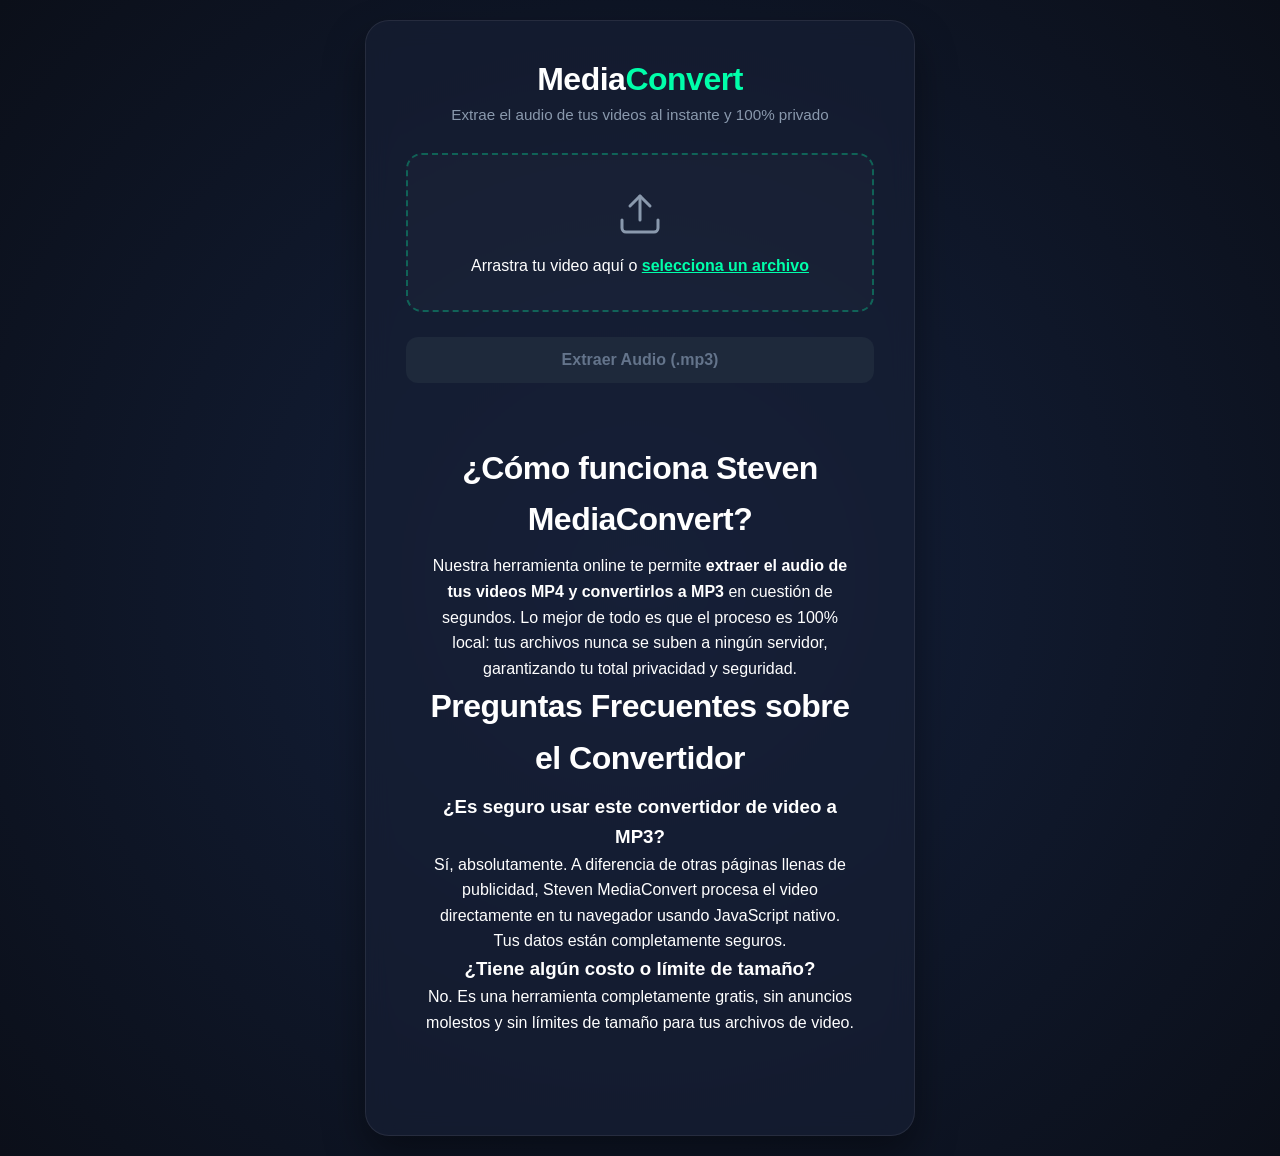
<file: index.html>
<!DOCTYPE html>
<html lang="es">
<head>
    <meta charset="UTF-8">
    <meta name="viewport" content="width=device-width, initial-scale=1.0">
    <meta name="google-site-verification" content="F8dCEYRyF3limQcyzsUdq3C8vfBAuHtArPdLh8xWRMw" />
    <meta name="description" content="Extrae el audio de tus videos en segundos de forma 100% privada. Sin subir archivos a internet, sin anuncios molestos y totalmente gratis.">
<meta name="keywords" content="convertidor video a mp3, extraer audio, mp4 a mp3 local, convertidor privado, mp3 gratis sin publicidad">
    <title>B.Steven M.C - Extractor de Audio</title>
    <link rel="stylesheet" href="convertidor.css">
    <link rel="icon" type="image/png" href="logo.png">
</head>
<body>

    <div class="converter-container">
        <h2>Media<span>Convert</span></h2>
        <p class="subtitle">Extrae el audio de tus videos al instante y 100% privado</p>

        <input type="file" id="fileInput" accept="video/*" style="display: none;">

        <div class="drop-zone" id="dropZone">
            <div class="drop-zone-content" id="dropContent">
                <svg xmlns="http://www.w3.org/2000/svg" width="48" height="48" viewBox="0 0 24 24" fill="none" stroke="currentColor" stroke-width="1.5" stroke-linecap="round" stroke-linejoin="round"><path d="M21 15v4a2 2 0 0 1-2 2H5a2 2 0 0 1-2-2v-4"/><polyline points="17 8 12 3 7 8"/><line x1="12" y1="3" x2="12" y2="15"/></svg>
                <p>Arrastra tu video aquí o <span class="browse-text" id="browseBtn">selecciona un archivo</span></p>
            </div>
            <div id="fileInfo" class="file-info hidden">
                <p id="fileName">nombre-del-video.mp4</p>
            </div>
        </div>

        <button id="convertBtn" class="btn-primary" disabled>Extraer Audio (.mp3)</button>

        <div id="statusContainer" class="status-container hidden">
            <div class="spinner"></div>
            <p id="statusText">Procesando audio...</p>
        </div>

        <div id="downloadContainer" class="download-container hidden">
            <p>🎉 ¡Audio extraído con éxito!</p>
            <a id="downloadLink" class="btn-download" download="audio_extraido.mp3">Descargar MP3</a>
            
            <button id="resetBtn" class="btn-reset">Extraer otro video</button>
        </div>
        <section class="seo-content" style="max-width: 800px; margin: 40px auto; padding: 20px; font-family: sans-serif; color: #fff; line-height: 1.6;">
        
        <h2>¿Cómo funciona Steven MediaConvert?</h2>
        <p>
            Nuestra herramienta online te permite <strong>extraer el audio de tus videos MP4 y convertirlos a MP3</strong> en cuestión de segundos. Lo mejor de todo es que el proceso es 100% local: tus archivos nunca se suben a ningún servidor, garantizando tu total privacidad y seguridad.
        </p>

        <h2>Preguntas Frecuentes sobre el Convertidor</h2>
        
        <div class="faq-item">
            <h3>¿Es seguro usar este convertidor de video a MP3?</h3>
            <p>Sí, absolutamente. A diferencia de otras páginas llenas de publicidad, Steven MediaConvert procesa el video directamente en tu navegador usando JavaScript nativo. Tus datos están completamente seguros.</p>
        </div>

        <div class="faq-item">
            <h3>¿Tiene algún costo o límite de tamaño?</h3>
            <p>No. Es una herramienta completamente gratis, sin anuncios molestos y sin límites de tamaño para tus archivos de video.</p>
        </div>

    </section>

    <script src="convertidor.js"></script>
</body>
</html>
</file>
<file: convertidor.css>
/* Variables de color de diseño moderno */
:root {
    --bg-color: #0b0f19;
    --card-bg: rgba(23, 32, 53, 0.65);
    --accent-color: #00ffaa;
    --accent-hover: #00cc88;
    --text-main: #ffffff;
    --text-muted: #8a99ad;
    --border-color: rgba(255, 255, 255, 0.08);
}

* {
    margin: 0;
    padding: 0;
    box-sizing: border-box;
    font-family: 'Segoe UI', Roboto, Helvetica, Arial, sans-serif;
}

body {
    background-color: var(--bg-color);
    background-image: radial-gradient(circle at 50% 50%, #14213d 0%, #0b0f19 100%);
    color: var(--text-main);
    min-height: 100vh;
    display: flex;
    justify-content: center;
    align-items: center;
    padding: 20px;
}

/* Contenedor de la Tarjeta */
.converter-container {
    background: var(--card-bg);
    backdrop-filter: blur(12px);
    -webkit-backdrop-filter: blur(12px);
    border: 1px solid var(--border-color);
    border-radius: 24px;
    padding: 40px;
    width: 100%;
    max-width: 550px;
    box-shadow: 0 20px 40px rgba(0, 0, 0, 0.4);
    text-align: center;
}

h2 {
    font-size: 2rem;
    font-weight: 700;
    letter-spacing: -0.5px;
    margin-bottom: 8px;
}

h2 span {
    color: var(--accent-color);
}

.subtitle {
    color: var(--text-muted);
    font-size: 0.95rem;
    margin-bottom: 30px;
}

/* Zona Drop (Arrastrar y Soltar) */
.drop-zone {
    border: 2px dashed rgba(0, 255, 170, 0.3);
    border-radius: 16px;
    padding: 35px 20px;
    background: rgba(255, 255, 255, 0.02);
    cursor: pointer;
    transition: all 0.3s ease;
    margin-bottom: 25px;
}

.drop-zone:hover, .drop-zone.drag-over {
    border-color: var(--accent-color);
    background: rgba(0, 255, 170, 0.04);
    transform: scale(1.01);
}

.drop-zone-content svg {
    color: var(--text-muted);
    margin-bottom: 15px;
    transition: color 0.3s ease;
}

.drop-zone:hover .drop-zone-content svg {
    color: var(--accent-color);
}

.browse-text {
    color: var(--accent-color);
    font-weight: 600;
    text-decoration: underline;
}

.file-info {
    font-size: 0.95rem;
    color: var(--accent-color);
    font-weight: 500;
    word-break: break-all;
}

/* Botones */
.btn-primary {
    background: var(--accent-color);
    color: #020617;
    border: none;
    border-radius: 12px;
    padding: 14px 28px;
    font-size: 1rem;
    font-weight: 600;
    width: 100%;
    cursor: pointer;
    transition: all 0.2s ease;
    box-shadow: 0 4px 15px rgba(0, 255, 170, 0.2);
}

.btn-primary:hover:not(:disabled) {
    background: var(--accent-hover);
    transform: translateY(-1px);
    box-shadow: 0 6px 20px rgba(0, 255, 170, 0.3);
}

.btn-primary:disabled {
    background: #1e293b;
    color: #64748b;
    cursor: not-allowed;
    box-shadow: none;
}

/* Estado de carga (Spinner) */
.status-container {
    margin-top: 25px;
    display: flex;
    flex-direction: column;
    align-items: center;
    gap: 12px;
}

.spinner {
    width: 30px;
    height: 30px;
    border: 3px solid rgba(255, 255, 255, 0.1);
    border-top-color: var(--accent-color);
    border-radius: 50%;
    animation: spin 0.8s linear infinite;
}

@keyframes spin {
    to { transform: rotate(360deg); }
}

/* Sección Descarga */
.download-container {
    margin-top: 25px;
    background: rgba(0, 255, 170, 0.06);
    border: 1px solid rgba(0, 255, 170, 0.2);
    border-radius: 14px;
    padding: 20px;
}

.download-container p {
    font-size: 0.95rem;
    margin-bottom: 12px;
}

.btn-download {
    display: inline-block;
    background: #ffffff;
    color: #0b0f19;
    text-decoration: none;
    font-weight: 600;
    padding: 10px 24px;
    border-radius: 8px;
    transition: background 0.2s;
    cursor: pointer;
}

.btn-download:hover {
    background: #e2e8f0;
}

/* Utilidades */
.hidden {
    display: none !important;
}
/* Nuevo botón para limpiar la interfaz */
.btn-reset {
    display: block;
    background: transparent;
    color: var(--text-muted);
    border: 1px solid var(--border-color);
    border-radius: 8px;
    padding: 8px 16px;
    font-size: 0.9rem;
    font-weight: 500;
    margin: 15px auto 0 auto;
    cursor: pointer;
    transition: all 0.2s ease;
}

.btn-reset:hover {
    color: var(--accent-color);
    border-color: var(--accent-color);
    background: rgba(0, 255, 170, 0.02);
}
</file>
